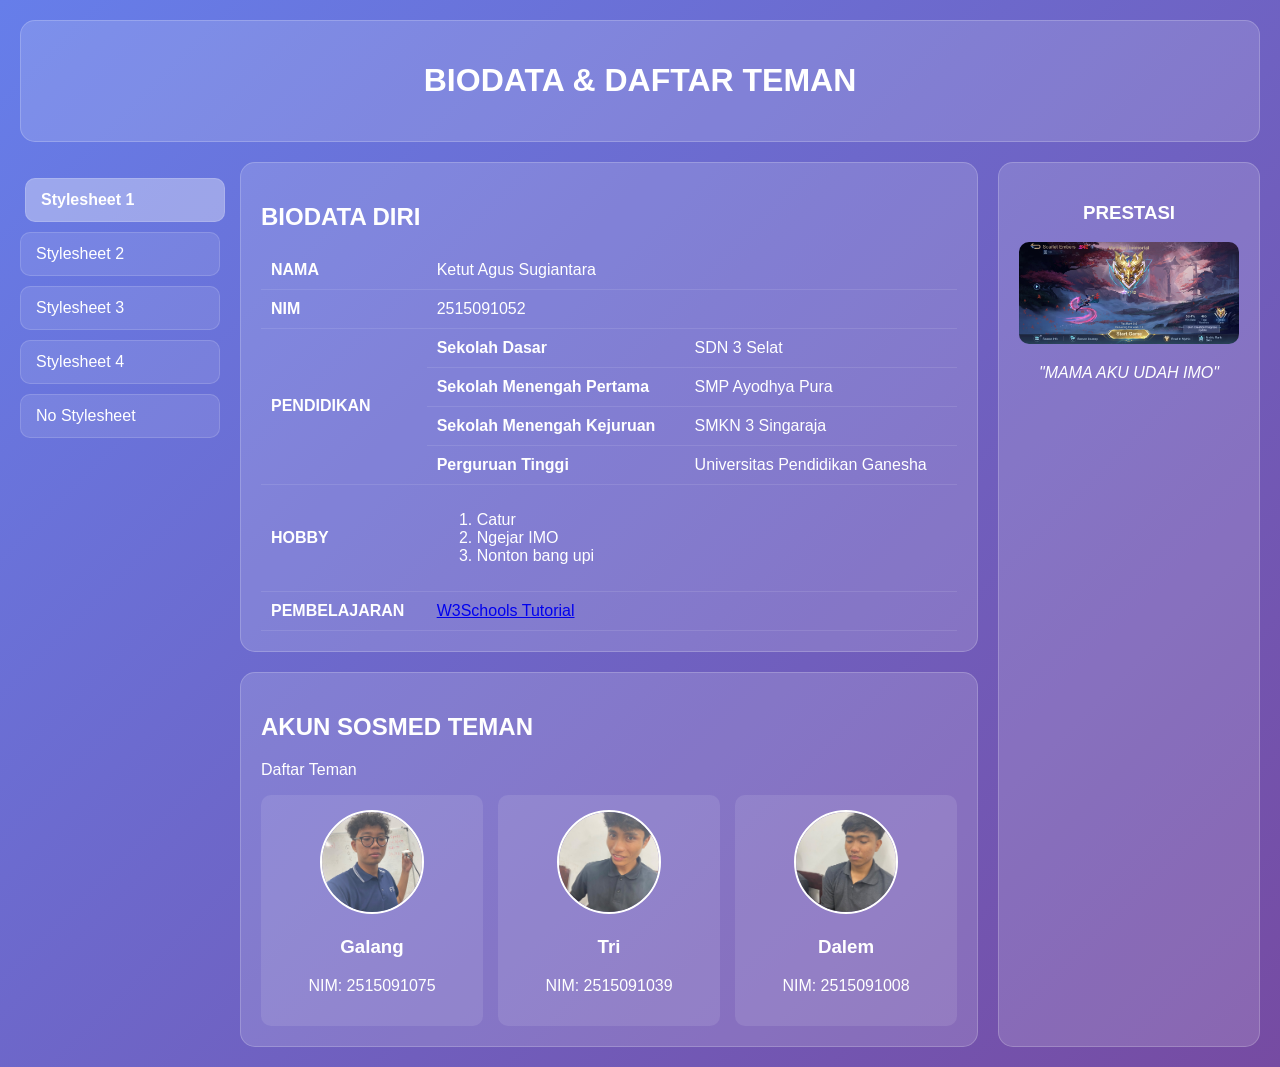
<file: index.html>
<!DOCTYPE html>
<head>
    <title>Website Biodata & Teman</title>
    <link rel="stylesheet" href="style1.css">
</head>
<body>
    <header id="header-utama">
        <h1>BIODATA & DAFTAR TEMAN</h1>
    </header>

    <div id="container-utama">
        <nav id="menu-navigasi">
            <ul>
                <li><a href="index.html" class="active">Stylesheet 1</a></li>
                <li><a href="style2.html">Stylesheet 2</a></li>
                <li><a href="style3.html">Stylesheet 3</a></li>
                <li><a href="style4.html">Stylesheet 4</a></li>
                <li><a href="nostyle.html">No Stylesheet</a></li>
            </ul>
        </nav>
        <main id="konten-utama">
            <section id="biodata" class="card-section">
                <h2>BIODATA DIRI</h2>
                <table class="tb-biodata">
                    <tr>
                        <th>NAMA</th>
                        <td colspan="2">Ketut Agus Sugiantara</td>
                    </tr>
                    <tr>
                        <th>NIM</th>
                        <td colspan="2">2515091052</td>
                    </tr>
                    <tr>
                        <th rowspan="4">PENDIDIKAN</th>
                        <td><b>Sekolah Dasar</b></td>
                        <td>SDN 3 Selat</td>
                    </tr>
                    <tr>
                        <td><b>Sekolah Menengah Pertama</b></td>
                        <td>SMP Ayodhya Pura</td>
                    </tr>
                    <tr>
                        <td><b>Sekolah Menengah Kejuruan</b></td>
                        <td>SMKN 3 Singaraja</td>
                    </tr>
                    <tr>
                        <td><b>Perguruan Tinggi</b></td>
                        <td>Universitas Pendidikan Ganesha</td>
                    </tr>
                    <tr>
                        <th>HOBBY</th>
                        <td colspan="2">
                            <ol class="list-hobby">
                                <li>Catur</li>
                                <li>Ngejar IMO</li>
                                <li>Nonton bang upi</li>
                            </ol>
                        </td>
                    </tr>
                    <tr>
                        <th>PEMBELAJARAN</th>
                        <td colspan="2">
                            <a href="https://www.w3schools.com" target="_blank" class="link-external">W3Schools Tutorial</a>
                        </td>
                    </tr>
                </table>
            </section>

            <section id="sosmed-teman" class="card-section">
                <h2>AKUN SOSMED TEMAN</h2>
                <p class="subtitle">Daftar Teman</p>

                <div class="grid-teman">
                    <div class="card-teman">
                        <a href="https://www.instagram.com/g.langgg__/" target="_blank">
                            <img src="galang.jpeg" alt="Galang" class="img-profile" title="Instagram Galang">
                        </a>
                        <div class="info-teman">
                            <h3>Galang</h3>
                            <p>NIM: 2515091075</p>
                        </div>
                    </div>

                    <div class="card-teman">
                        <a href="https://www.instagram.com/mnk_trii/" target="_blank">
                            <img src="tri.jpeg" alt="Tri" class="img-profile" title="Instagram Tri">
                        </a>
                        <div class="info-teman">
                            <h3>Tri</h3>
                            <p>NIM: 2515091039</p>
                        </div>
                    </div>

                    <div class="card-teman">
                        <a href="https://www.instagram.com/dedalomm/" target="_blank">
                            <img src="dalom.jpeg" alt="Dalem" class="img-profile" title="Instagram Dalem">
                        </a>
                        <div class="info-teman">
                            <h3>Dalem</h3>
                            <p>NIM: 2515091008</p>
                        </div>
                    </div>
                </div>
            </section>

        </main>

        <aside id="sidebar">
            <h3>PRESTASI</h3>
            <div class="prestasi-box">
                <img src="IMOO.jpeg" alt="Prestasi IMO" class="img-prestasi" title="MAMA AKU UDAH IMO">
                <p><i>"MAMA AKU UDAH IMO"</i></p>
            </div>
        </aside>
    </div>
</body>
</html>
</file>
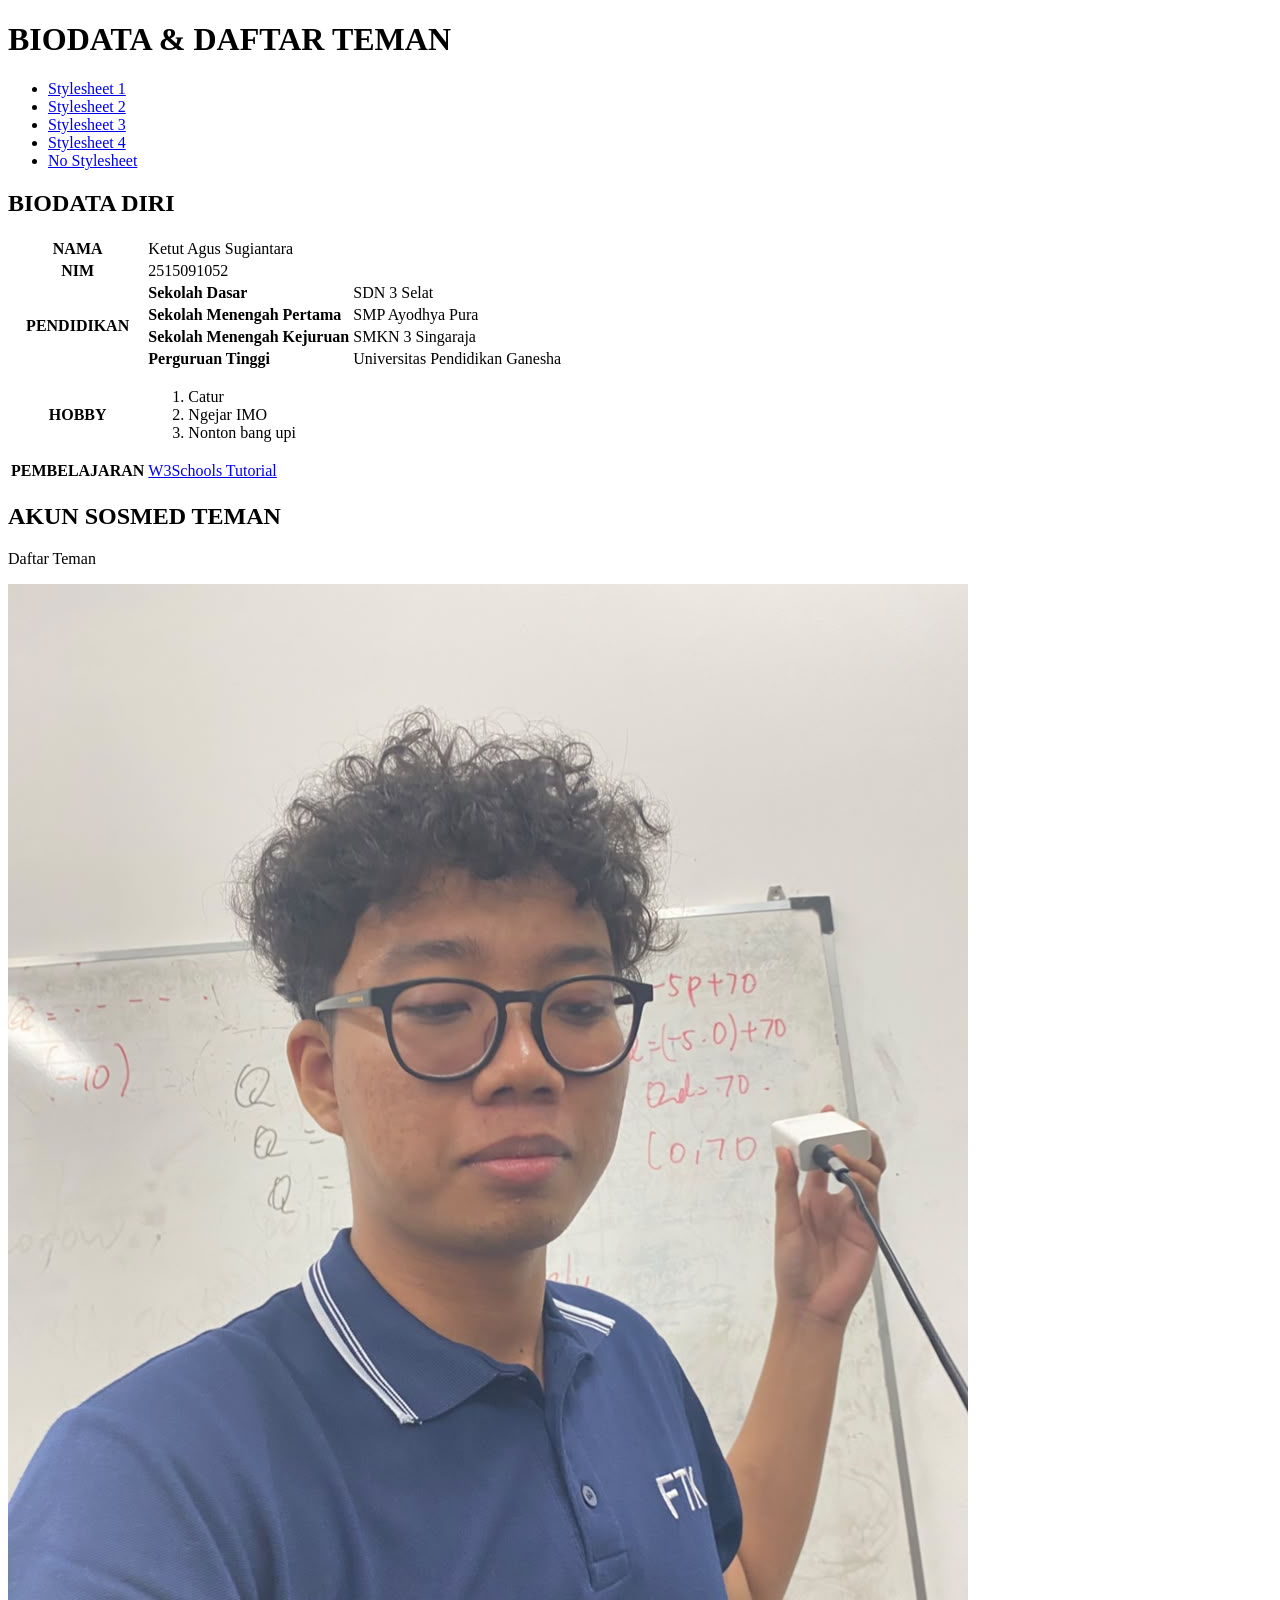
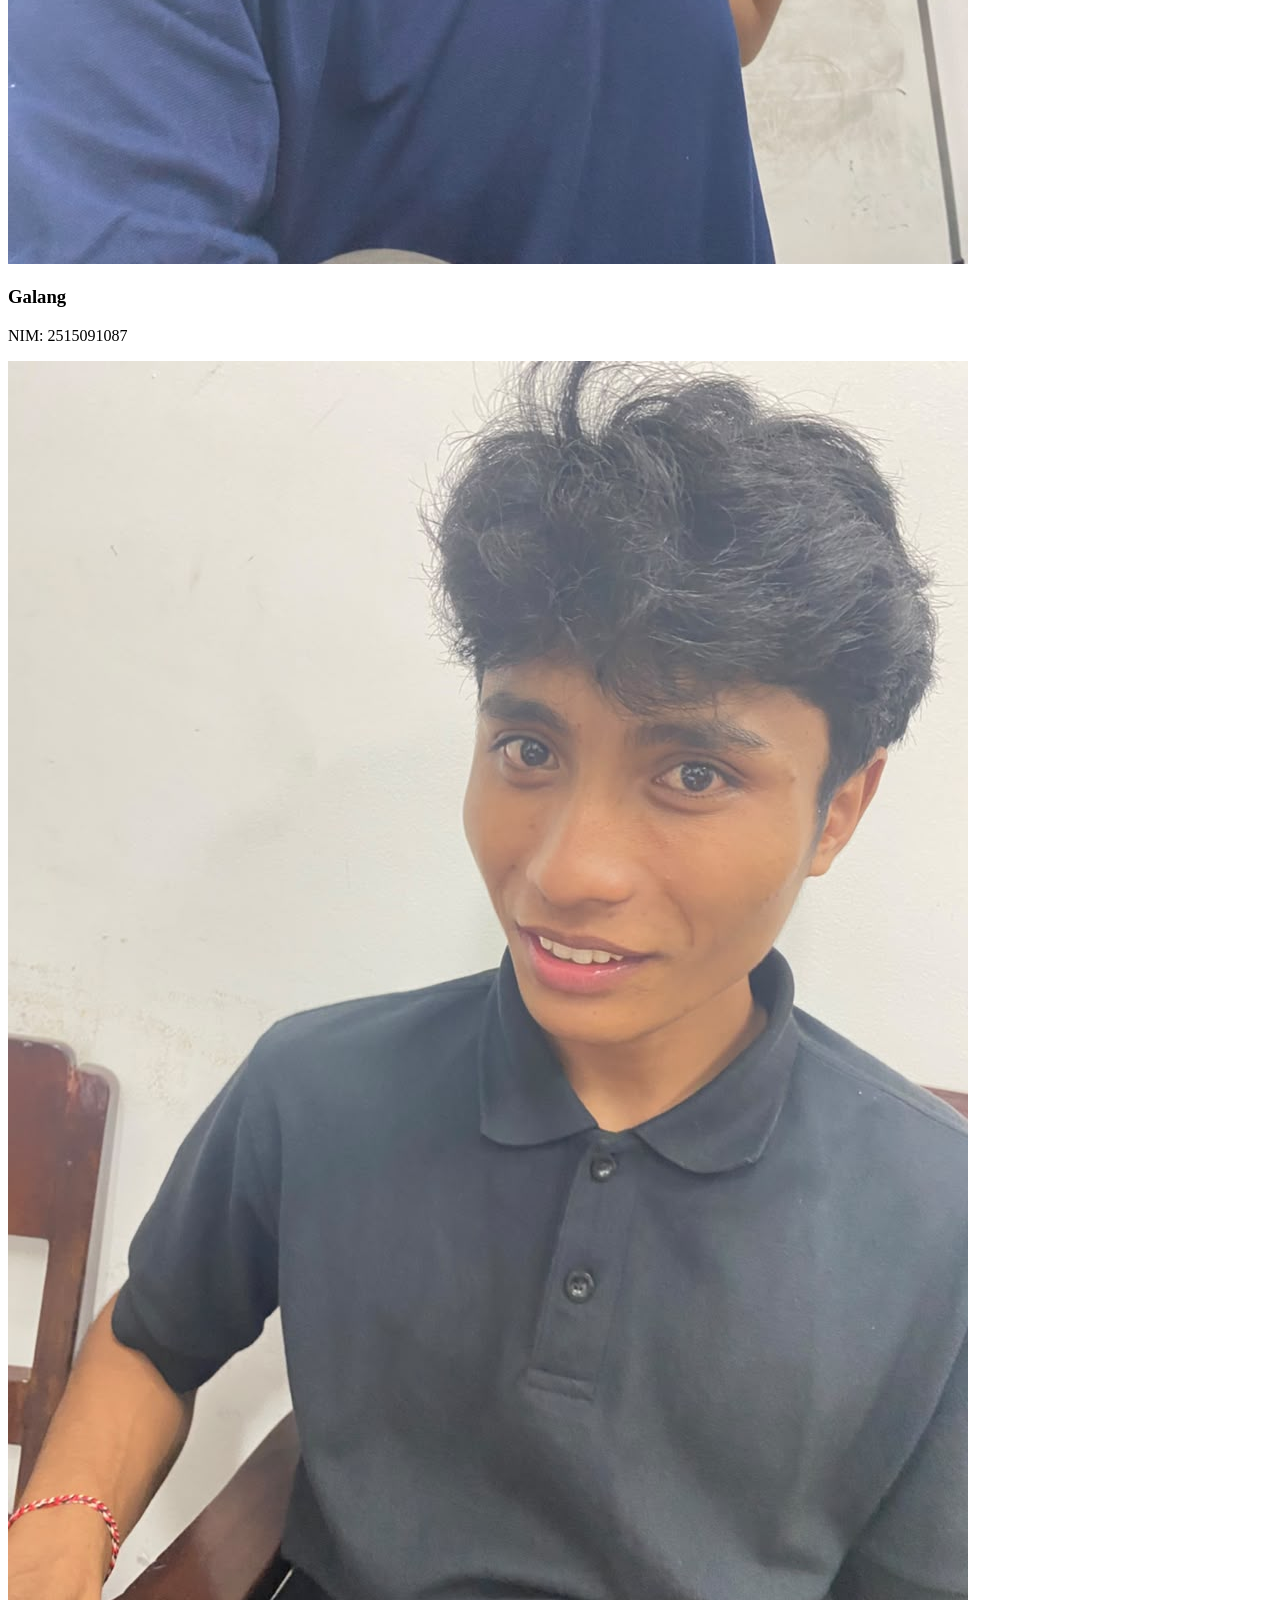
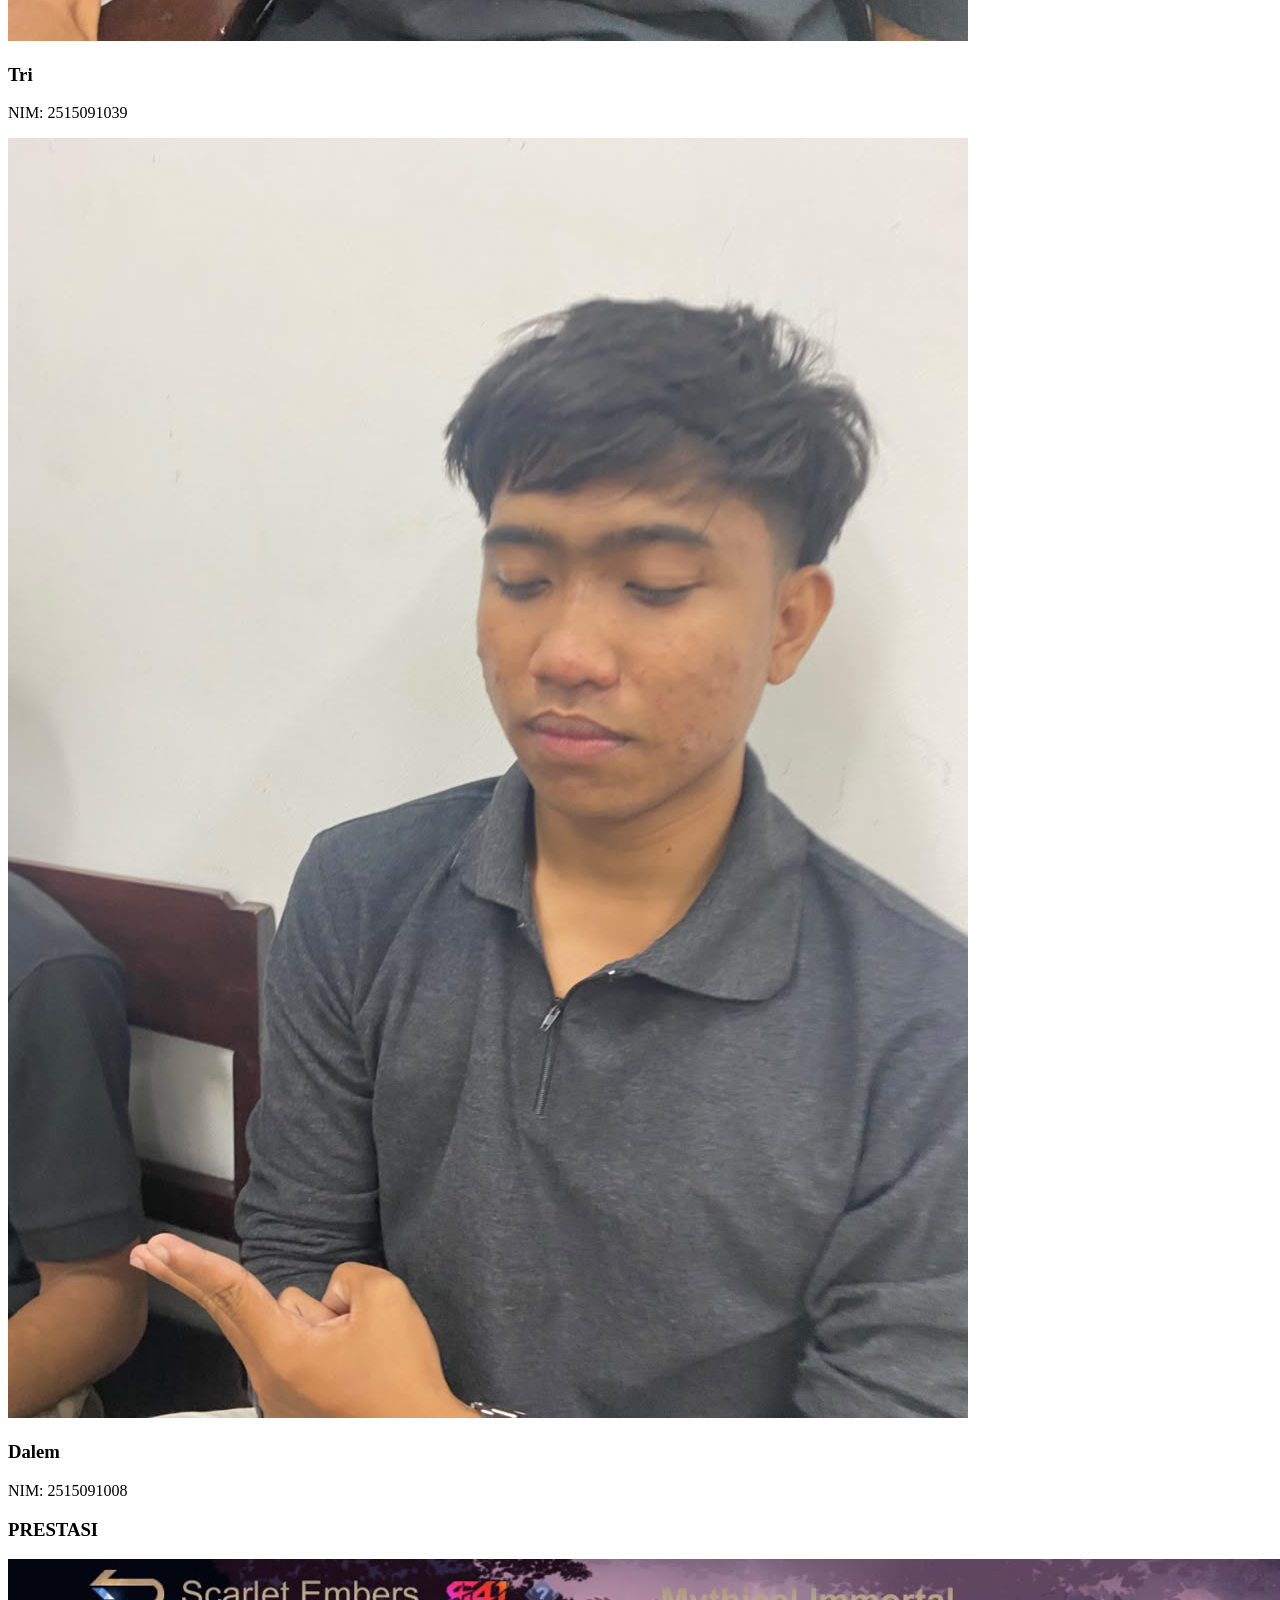
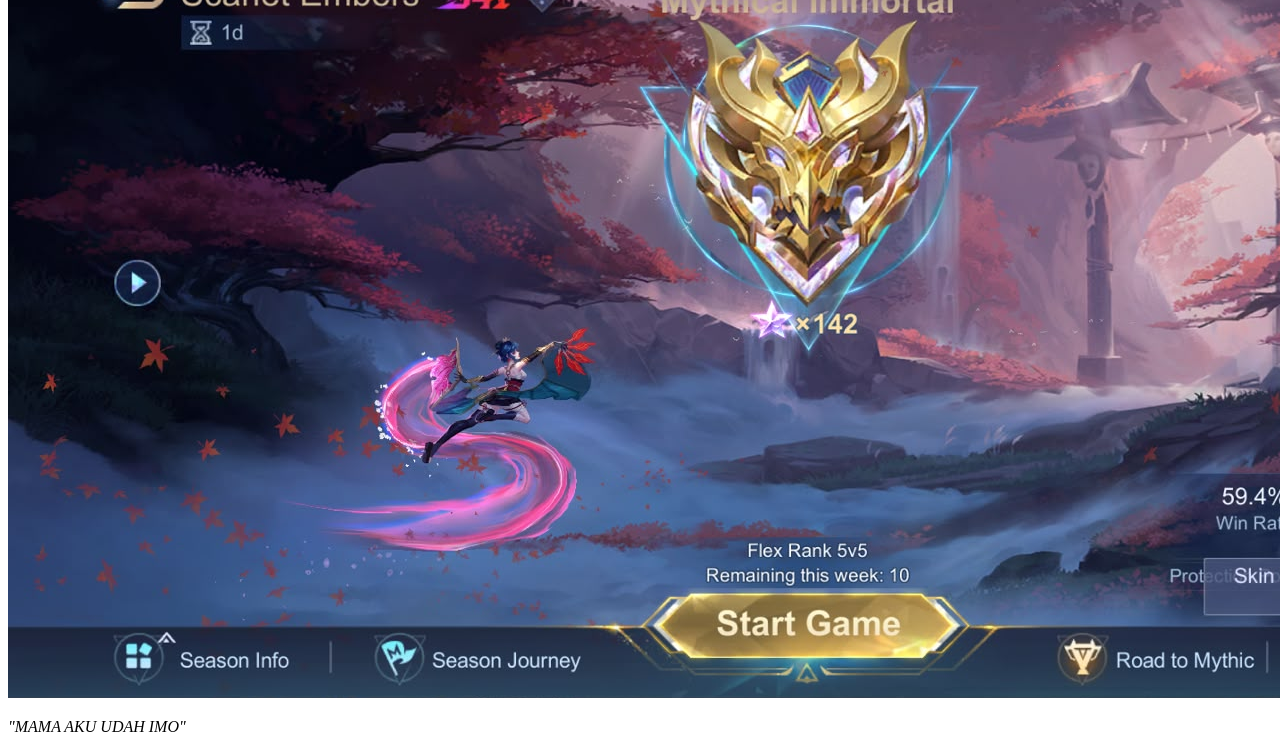
<file: nostyle.html>
<!DOCTYPE html>
<head>
    <title>Website Biodata & Teman</title>
</head>
<body>
    <header id="header-utama">
        <h1>BIODATA & DAFTAR TEMAN</h1>
    </header>

    <div id="container-utama">
        <nav id="menu-navigasi">
            <ul>
                <li><a href="index.html">Stylesheet 1</a></li>
                <li><a href="style2.html">Stylesheet 2</a></li>
                <li><a href="style3.html">Stylesheet 3</a></li>
                <li><a href="style4.html">Stylesheet 4</a></li>
                <li><a href="nostyle.html" class="active">No Stylesheet</a></li>
            </ul>
        </nav>
        <main id="konten-utama">
            <section id="biodata" class="card-section">
                <h2>BIODATA DIRI</h2>
                <table class="tb-biodata">
                    <tr>
                        <th>NAMA</th>
                        <td colspan="2">Ketut Agus Sugiantara</td>
                    </tr>
                    <tr>
                        <th>NIM</th>
                        <td colspan="2">2515091052</td>
                    </tr>
                    <tr>
                        <th rowspan="4">PENDIDIKAN</th>
                        <td><b>Sekolah Dasar</b></td>
                        <td>SDN 3 Selat</td>
                    </tr>
                    <tr>
                        <td><b>Sekolah Menengah Pertama</b></td>
                        <td>SMP Ayodhya Pura</td>
                    </tr>
                    <tr>
                        <td><b>Sekolah Menengah Kejuruan</b></td>
                        <td>SMKN 3 Singaraja</td>
                    </tr>
                    <tr>
                        <td><b>Perguruan Tinggi</b></td>
                        <td>Universitas Pendidikan Ganesha</td>
                    </tr>
                    <tr>
                        <th>HOBBY</th>
                        <td colspan="2">
                            <ol class="list-hobby">
                                <li>Catur</li>
                                <li>Ngejar IMO</li>
                                <li>Nonton bang upi</li>
                            </ol>
                        </td>
                    </tr>
                    <tr>
                        <th>PEMBELAJARAN</th>
                        <td colspan="2">
                            <a href="https://www.w3schools.com" target="_blank" class="link-external">W3Schools Tutorial</a>
                        </td>
                    </tr>
                </table>
            </section>

            <section id="sosmed-teman" class="card-section">
                <h2>AKUN SOSMED TEMAN</h2>
                <p class="subtitle">Daftar Teman</p>

                <div class="grid-teman">
                    <div class="card-teman">
                        <a href="https://www.instagram.com/g.langgg__/" target="_blank">
                            <img src="galang.jpeg" alt="Galang" class="img-profile" title="Instagram Galang">
                        </a>
                        <div class="info-teman">
                            <h3>Galang</h3>
                            <p>NIM: 2515091087</p>
                        </div>
                    </div>

                    <div class="card-teman">
                        <a href="https://www.instagram.com/mnk_trii/" target="_blank">
                            <img src="tri.jpeg" alt="Tri" class="img-profile" title="Instagram Tri">
                        </a>
                        <div class="info-teman">
                            <h3>Tri</h3>
                            <p>NIM: 2515091039</p>
                        </div>
                    </div>

                    <div class="card-teman">
                        <a href="https://www.instagram.com/dedalomm/" target="_blank">
                            <img src="dalom.jpeg" alt="Dalem" class="img-profile" title="Instagram Dalem">
                        </a>
                        <div class="info-teman">
                            <h3>Dalem</h3>
                            <p>NIM: 2515091008</p>
                        </div>
                    </div>
                </div>
            </section>
        </main>

        <aside id="sidebar">
            <h3>PRESTASI</h3>
            <div class="prestasi-box">
                <img src="IMOO.jpeg" alt="Prestasi IMO" class="img-prestasi" title="MAMA AKU UDAH IMO">
                <p><i>"MAMA AKU UDAH IMO"</i></p>
            </div>
        </aside>
    </div>
</body>
</html>
</file>
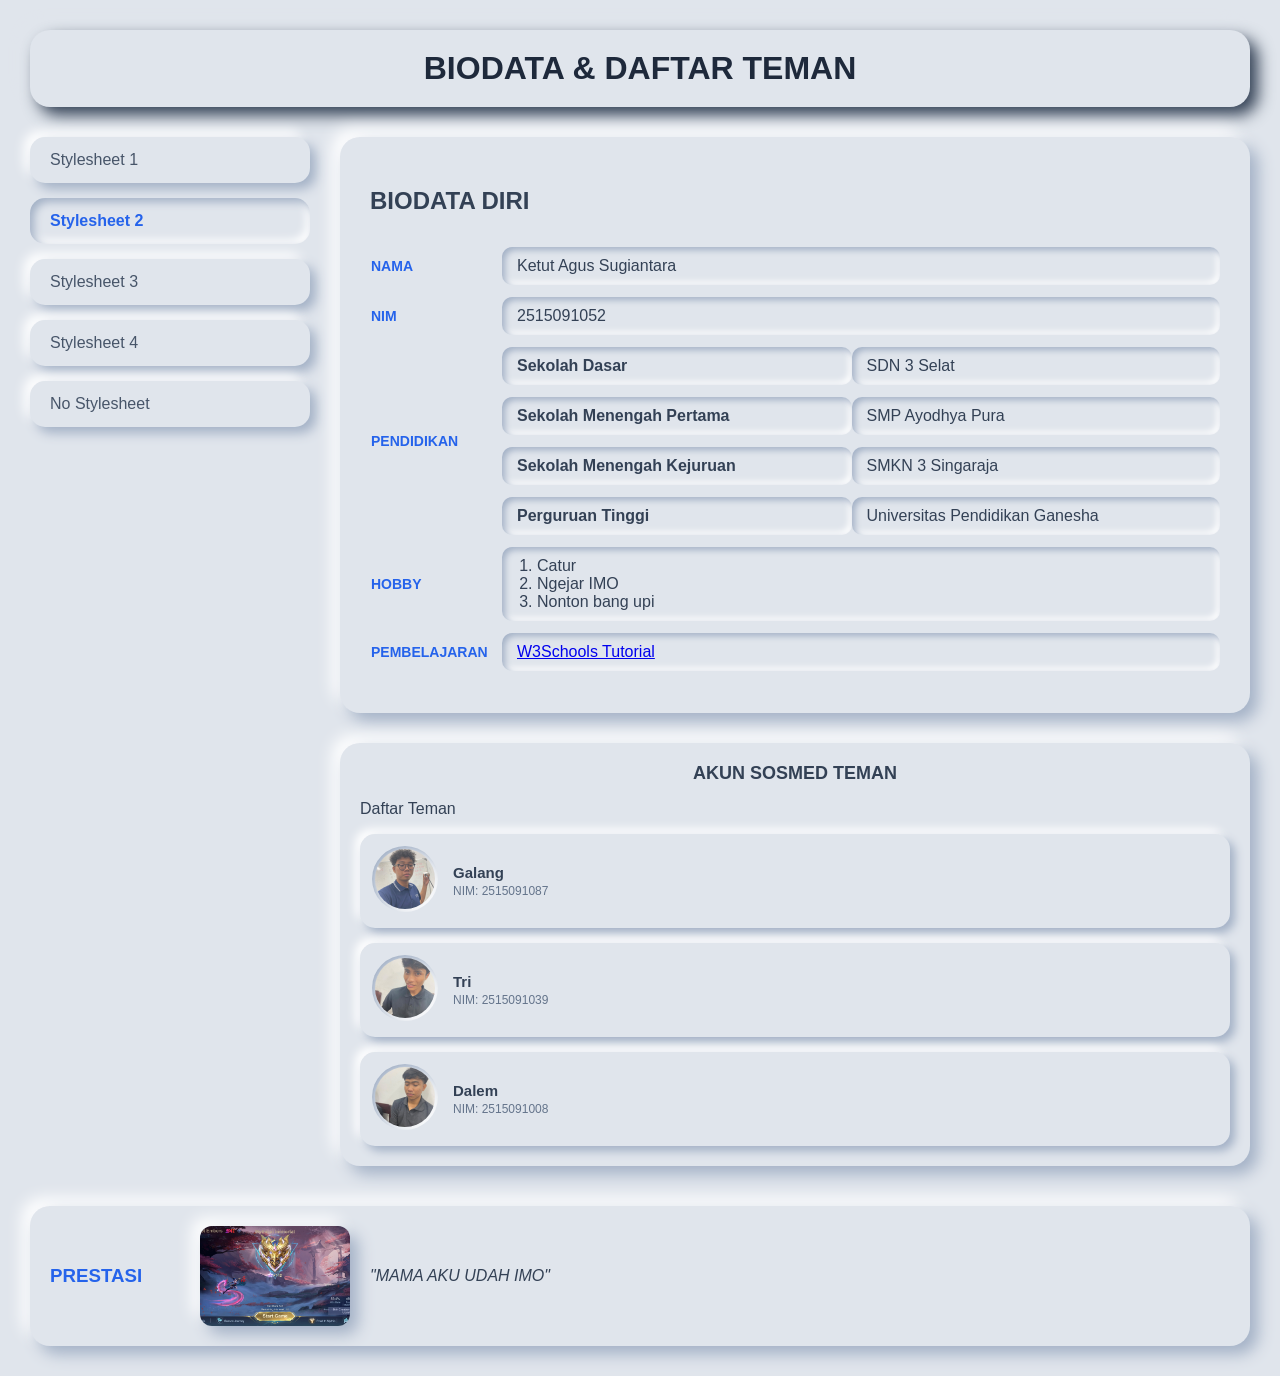
<file: style2.html>
<!DOCTYPE html>
<head>
    <title>Website Biodata & Teman</title>
    <link rel="stylesheet" href="style2.css">
</head>
<body>
    <header id="header-utama">
        <h1>BIODATA & DAFTAR TEMAN</h1>
    </header>

    <div id="container-utama">
        <nav id="menu-navigasi">
            <ul>
                <li><a href="index.html">Stylesheet 1</a></li>
                <li><a href="style2.html" class="active">Stylesheet 2</a></li>
                <li><a href="style3.html">Stylesheet 3</a></li>
                <li><a href="style4.html">Stylesheet 4</a></li>
                <li><a href="nostyle.html">No Stylesheet</a></li>
            </ul>
        </nav>
        <main id="konten-utama">
            <section id="biodata" class="card-section">
                <h2>BIODATA DIRI</h2>
                <table class="tb-biodata">
                    <tr>
                        <th>NAMA</th>
                        <td colspan="2">Ketut Agus Sugiantara</td>
                    </tr>
                    <tr>
                        <th>NIM</th>
                        <td colspan="2">2515091052</td>
                    </tr>
                    <tr>
                        <th rowspan="4">PENDIDIKAN</th>
                        <td><b>Sekolah Dasar</b></td>
                        <td>SDN 3 Selat</td>
                    </tr>
                    <tr>
                        <td><b>Sekolah Menengah Pertama</b></td>
                        <td>SMP Ayodhya Pura</td>
                    </tr>
                    <tr>
                        <td><b>Sekolah Menengah Kejuruan</b></td>
                        <td>SMKN 3 Singaraja</td>
                    </tr>
                    <tr>
                        <td><b>Perguruan Tinggi</b></td>
                        <td>Universitas Pendidikan Ganesha</td>
                    </tr>
                    <tr>
                        <th>HOBBY</th>
                        <td colspan="2">
                            <ol class="list-hobby">
                                <li>Catur</li>
                                <li>Ngejar IMO</li>
                                <li>Nonton bang upi</li>
                            </ol>
                        </td>
                    </tr>
                    <tr>
                        <th>PEMBELAJARAN</th>
                        <td colspan="2">
                            <a href="https://www.w3schools.com" target="_blank" class="link-external">W3Schools Tutorial</a>
                        </td>
                    </tr>
                </table>
            </section>

            <section id="sosmed-teman" class="card-section">
                <h2>AKUN SOSMED TEMAN</h2>
                <p class="subtitle">Daftar Teman</p>

                <div class="grid-teman">
                    <div class="card-teman">
                        <a href="https://www.instagram.com/g.langgg__/" target="_blank">
                            <img src="galang.jpeg" alt="Galang" class="img-profile" title="Instagram Galang">
                        </a>
                        <div class="info-teman">
                            <h3>Galang</h3>
                            <p>NIM: 2515091087</p>
                        </div>
                    </div>

                    <div class="card-teman">
                        <a href="https://www.instagram.com/mnk_trii/" target="_blank">
                            <img src="tri.jpeg" alt="Tri" class="img-profile" title="Instagram Tri">
                        </a>
                        <div class="info-teman">
                            <h3>Tri</h3>
                            <p>NIM: 2515091039</p>
                        </div>
                    </div>

                    <div class="card-teman">
                        <a href="https://www.instagram.com/dedalomm/" target="_blank">
                            <img src="dalom.jpeg" alt="Dalem" class="img-profile" title="Instagram Dalem">
                        </a>
                        <div class="info-teman">
                            <h3>Dalem</h3>
                            <p>NIM: 2515091008</p>
                        </div>
                    </div>
                </div>
            </section>

        </main>

        <aside id="sidebar">
            <h3>PRESTASI</h3>
            <div class="prestasi-box">
                <img src="IMOO.jpeg" alt="Prestasi IMO" class="img-prestasi" title="MAMA AKU UDAH IMO">
                <p><i>"MAMA AKU UDAH IMO"</i></p>
            </div>
        </aside>

    </div>
</body>
</html>
</file>
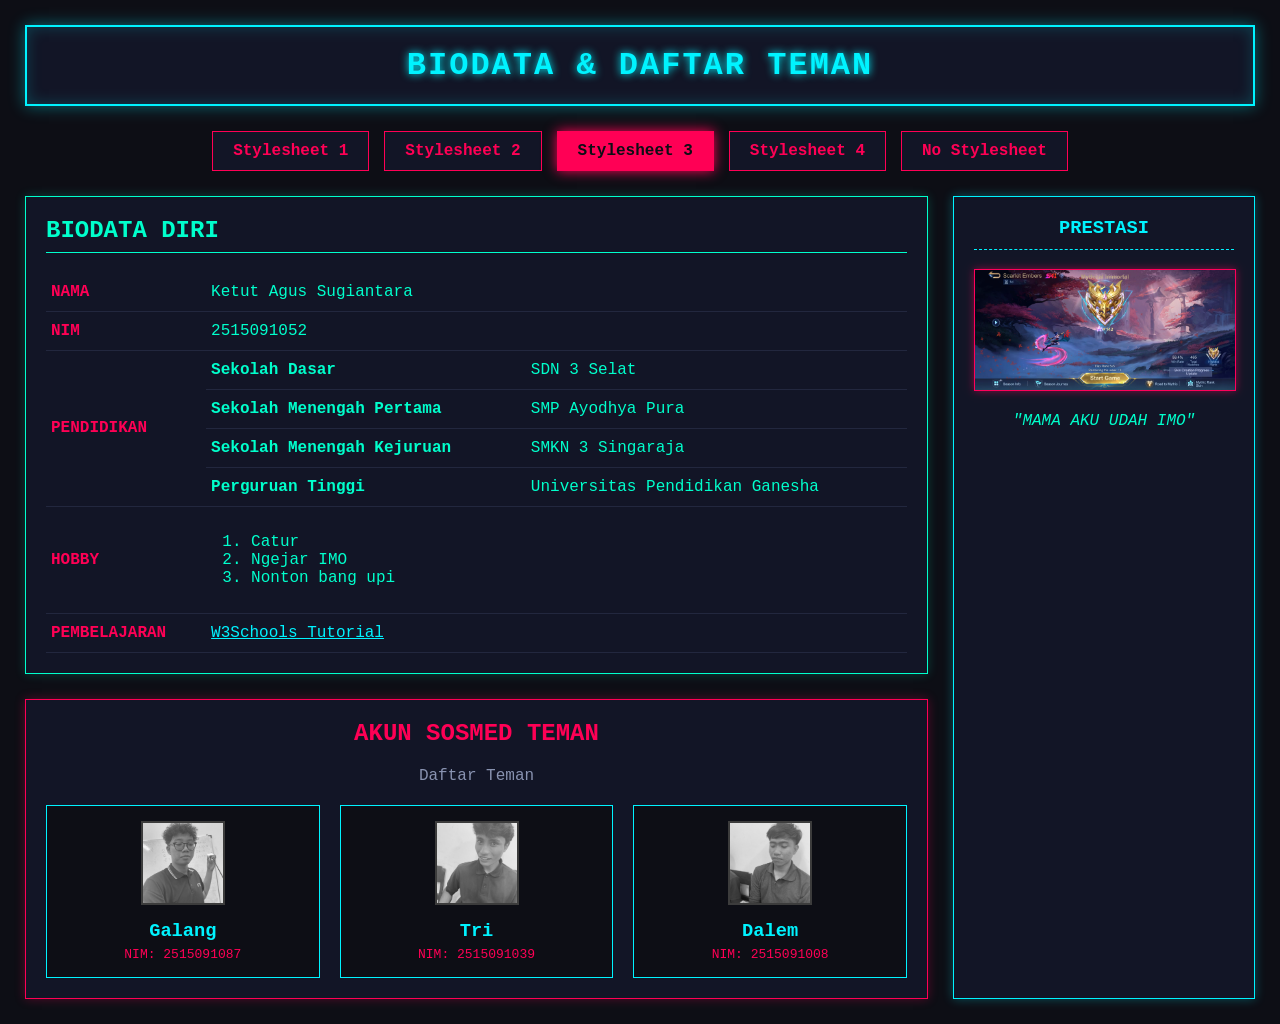
<file: style3.html>
<!DOCTYPE html>
<head>
    <title>Website Biodata & Teman</title>
    <link rel="stylesheet" href="style3.css">
</head>
<body>
    <header id="header-utama">
        <h1>BIODATA & DAFTAR TEMAN</h1>
    </header>

    <div id="container-utama">
        <nav id="menu-navigasi">
            <ul>
                <li><a href="index.html">Stylesheet 1</a></li>
                <li><a href="style2.html">Stylesheet 2</a></li>
                <li><a href="style3.html" class="active">Stylesheet 3</a></li>
                <li><a href="style4.html">Stylesheet 4</a></li>
                <li><a href="nostyle.html">No Stylesheet</a></li>
            </ul>
        </nav>
        <main id="konten-utama">
            <section id="biodata" class="card-section">
                <h2>BIODATA DIRI</h2>
                <table class="tb-biodata">
                    <tr>
                        <th>NAMA</th>
                        <td colspan="2">Ketut Agus Sugiantara</td>
                    </tr>
                    <tr>
                        <th>NIM</th>
                        <td colspan="2">2515091052</td>
                    </tr>
                    <tr>
                        <th rowspan="4">PENDIDIKAN</th>
                        <td><b>Sekolah Dasar</b></td>
                        <td>SDN 3 Selat</td>
                    </tr>
                    <tr>
                        <td><b>Sekolah Menengah Pertama</b></td>
                        <td>SMP Ayodhya Pura</td>
                    </tr>
                    <tr>
                        <td><b>Sekolah Menengah Kejuruan</b></td>
                        <td>SMKN 3 Singaraja</td>
                    </tr>
                    <tr>
                        <td><b>Perguruan Tinggi</b></td>
                        <td>Universitas Pendidikan Ganesha</td>
                    </tr>
                    <tr>
                        <th>HOBBY</th>
                        <td colspan="2">
                            <ol class="list-hobby">
                                <li>Catur</li>
                                <li>Ngejar IMO</li>
                                <li>Nonton bang upi</li>
                            </ol>
                        </td>
                    </tr>
                    <tr>
                        <th>PEMBELAJARAN</th>
                        <td colspan="2">
                            <a href="https://www.w3schools.com" target="_blank" class="link-external">W3Schools Tutorial</a>
                        </td>
                    </tr>
                </table>
            </section>

            <section id="sosmed-teman" class="card-section">
                <h2>AKUN SOSMED TEMAN</h2>
                <p class="subtitle">Daftar Teman</p>

                <div class="grid-teman">
                    <div class="card-teman">
                        <a href="https://www.instagram.com/g.langgg__/" target="_blank">
                            <img src="galang.jpeg" alt="Galang" class="img-profile" title="Instagram Galang">
                        </a>
                        <div class="info-teman">
                            <h3>Galang</h3>
                            <p>NIM: 2515091087</p>
                        </div>
                    </div>

                    <div class="card-teman">
                        <a href="https://www.instagram.com/mnk_trii/" target="_blank">
                            <img src="tri.jpeg" alt="Tri" class="img-profile" title="Instagram Tri">
                        </a>
                        <div class="info-teman">
                            <h3>Tri</h3>
                            <p>NIM: 2515091039</p>
                        </div>
                    </div>

                    <div class="card-teman">
                        <a href="https://www.instagram.com/dedalomm/" target="_blank">
                            <img src="dalom.jpeg" alt="Dalem" class="img-profile" title="Instagram Dalem">
                        </a>
                        <div class="info-teman">
                            <h3>Dalem</h3>
                            <p>NIM: 2515091008</p>
                        </div>
                    </div>
                </div>
            </section>

        </main>

        <aside id="sidebar">
            <h3>PRESTASI</h3>
            <div class="prestasi-box">
                <img src="IMOO.jpeg" alt="Prestasi IMO" class="img-prestasi" title="MAMA AKU UDAH IMO">
                <p><i>"MAMA AKU UDAH IMO"</i></p>
            </div>
        </aside>

    </div>
</body>
</html>
</file>
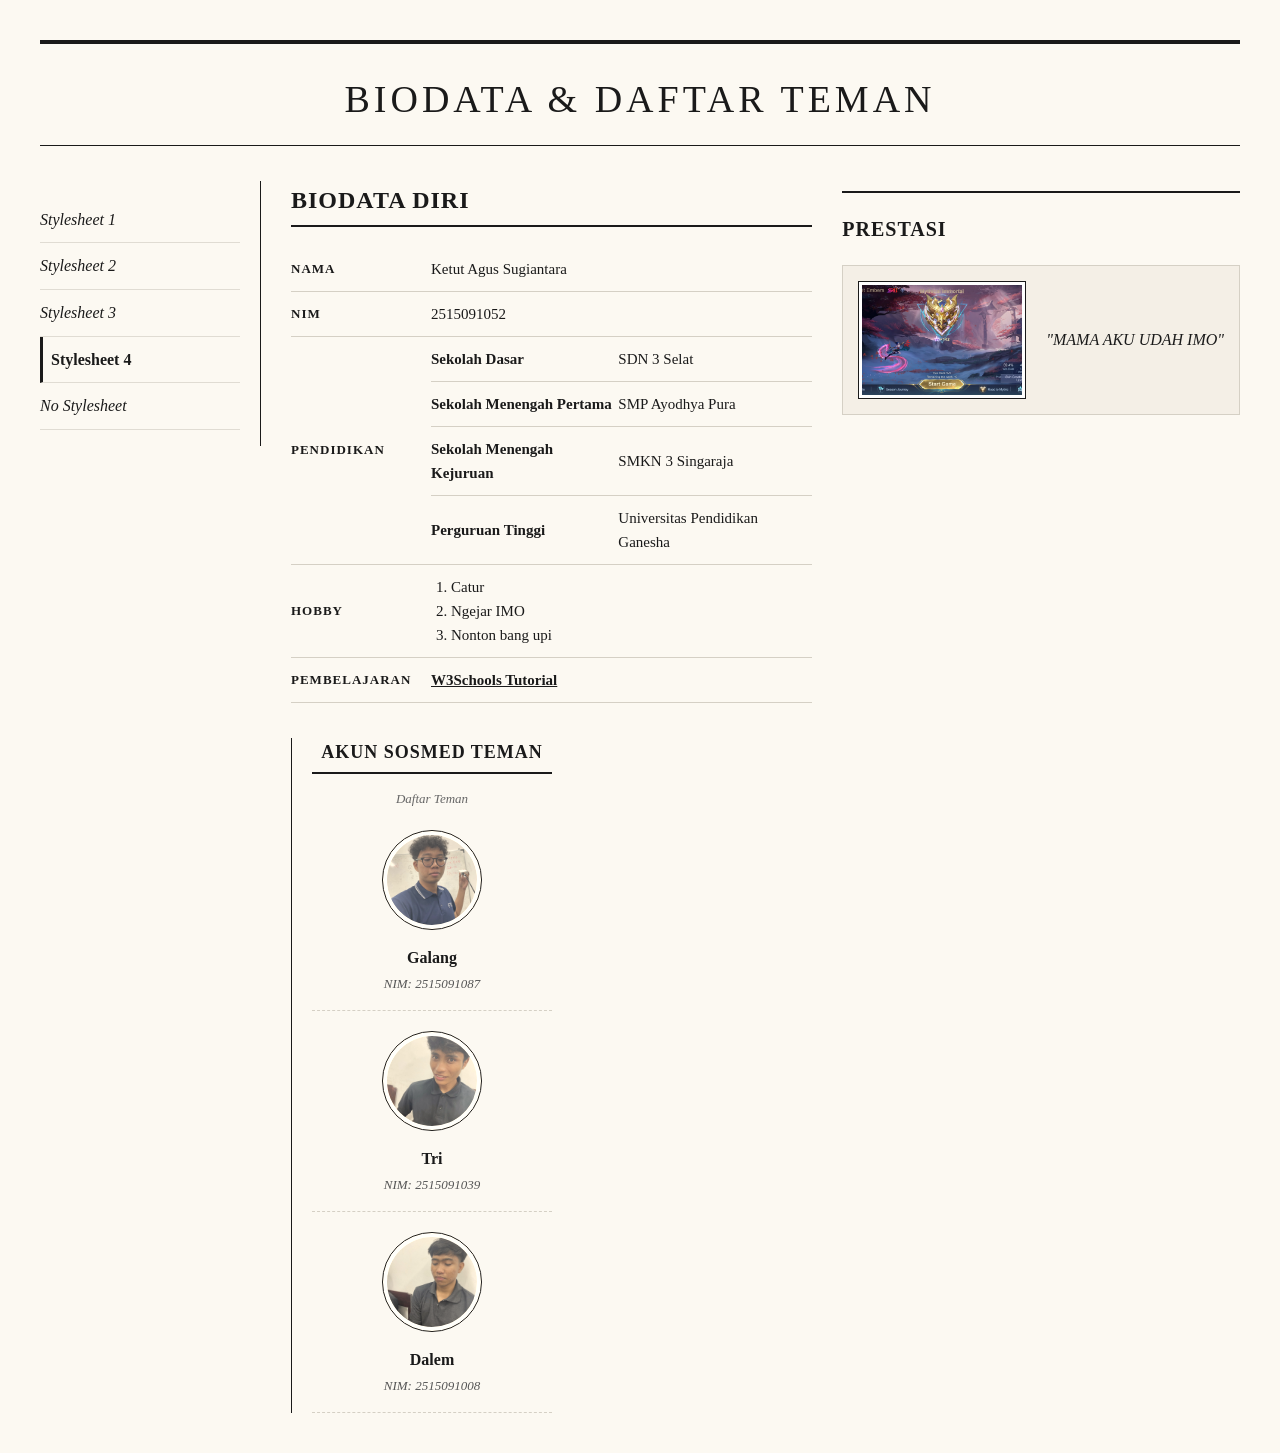
<file: style4.html>
<!DOCTYPE html>
<head>
    <title>Website Biodata & Teman</title>
    <link rel="stylesheet" href="style4.css">
</head>
<body>
    <header id="header-utama">
        <h1>BIODATA & DAFTAR TEMAN</h1>
    </header>

    <div id="container-utama">
        <nav id="menu-navigasi">
            <ul>
                <li><a href="index.html">Stylesheet 1</a></li>
                <li><a href="style2.html">Stylesheet 2</a></li>
                <li><a href="style3.html">Stylesheet 3</a></li>
                <li><a href="style4.html" class="active">Stylesheet 4</a></li>
                <li><a href="nostyle.html">No Stylesheet</a></li>
            </ul>
        </nav>
        <main id="konten-utama">
            <section id="biodata" class="card-section">
                <h2>BIODATA DIRI</h2>
                <table class="tb-biodata">
                    <tr>
                        <th>NAMA</th>
                        <td colspan="2">Ketut Agus Sugiantara</td>
                    </tr>
                    <tr>
                        <th>NIM</th>
                        <td colspan="2">2515091052</td>
                    </tr>
                    <tr>
                        <th rowspan="4">PENDIDIKAN</th>
                        <td><b>Sekolah Dasar</b></td>
                        <td>SDN 3 Selat</td>
                    </tr>
                    <tr>
                        <td><b>Sekolah Menengah Pertama</b></td>
                        <td>SMP Ayodhya Pura</td>
                    </tr>
                    <tr>
                        <td><b>Sekolah Menengah Kejuruan</b></td>
                        <td>SMKN 3 Singaraja</td>
                    </tr>
                    <tr>
                        <td><b>Perguruan Tinggi</b></td>
                        <td>Universitas Pendidikan Ganesha</td>
                    </tr>
                    <tr>
                        <th>HOBBY</th>
                        <td colspan="2">
                            <ol class="list-hobby">
                                <li>Catur</li>
                                <li>Ngejar IMO</li>
                                <li>Nonton bang upi</li>
                            </ol>
                        </td>
                    </tr>
                    <tr>
                        <th>PEMBELAJARAN</th>
                        <td colspan="2">
                            <a href="https://www.w3schools.com" target="_blank" class="link-external">W3Schools Tutorial</a>
                        </td>
                    </tr>
                </table>
            </section>

            <section id="sosmed-teman" class="card-section">
                <h2>AKUN SOSMED TEMAN</h2>
                <p class="subtitle">Daftar Teman</p>

                <div class="grid-teman">
                    <div class="card-teman">
                        <a href="https://www.instagram.com/g.langgg__/" target="_blank">
                            <img src="galang.jpeg" alt="Galang" class="img-profile" title="Instagram Galang">
                        </a>
                        <div class="info-teman">
                            <h3>Galang</h3>
                            <p>NIM: 2515091087</p>
                        </div>
                    </div>

                    <div class="card-teman">
                        <a href="https://www.instagram.com/mnk_trii/" target="_blank">
                            <img src="tri.jpeg" alt="Tri" class="img-profile" title="Instagram Tri">
                        </a>
                        <div class="info-teman">
                            <h3>Tri</h3>
                            <p>NIM: 2515091039</p>
                        </div>
                    </div>

                    <div class="card-teman">
                        <a href="https://www.instagram.com/dedalomm/" target="_blank">
                            <img src="dalom.jpeg" alt="Dalem" class="img-profile" title="Instagram Dalem">
                        </a>
                        <div class="info-teman">
                            <h3>Dalem</h3>
                            <p>NIM: 2515091008</p>
                        </div>
                    </div>
                </div>
            </section>

        </main>

        <aside id="sidebar">
            <h3>PRESTASI</h3>
            <div class="prestasi-box">
                <img src="IMOO.jpeg" alt="Prestasi IMO" class="img-prestasi" title="MAMA AKU UDAH IMO">
                <p><i>"MAMA AKU UDAH IMO"</i></p>
            </div>
        </aside>

    </div>
</body>
</html>
</file>
<file: style1.css>
body {
    font-family: 'Segoe UI', Tahoma, Geneva, Verdana, sans-serif;
    margin: 0;
    padding: 20px;
    background: linear-gradient(135deg, #667eea 0%, #764ba2 100%);
    color: #ffffff;
}

#header-utama {
    text-align: center;
    padding: 20px;
    background:rgba(255, 255, 255, 0.15);
    border-radius: 15px;
    border: 1px solid rgba(255, 255, 255, 0.2);
    margin-bottom: 20px;
}

#container-utama {
    display: flex;
    gap: 20px;
}

#menu-navigasi {
    width: 200px;
}

#menu-navigasi ul {
    list-style: none;
    padding: 0;
}

#menu-navigasi a {
    display: block;
    padding: 12px 15px;
    margin-bottom: 10px;
    color: white;
    text-decoration: none;
    background: rgba(255, 255, 255, 0.1);
    border-radius: 10px;
    border: 1px solid rgba(255, 255, 255, 0.15);
    transition: all 0.3s ease;
}

#menu-navigasi a:hover, #menu-navigasi a.active {
    background: rgba(255, 255, 255, 0.35);
    font-weight: bold;
    transform: translateX(5px);
}

#konten-utama {
    flex: 1;
    display: flex;
    flex-direction: column;
    gap: 20px;
}

.card-section {
    background: rgba(255, 255, 255, 0.15);
    padding: 20px;
    border-radius: 15px;
    border: 1px solid rgba(255, 255, 255, 0.2);
}

.tb-biodata {
    width: 100%;
    border-collapse: collapse;
    color: white;
}

.tb-biodata th, .tb-biodata td {
    padding: 10px;
    border-bottom: 1px solid rgba(255, 255, 255, 0.1);
    text-align: left;
}

.grid-teman {
    display: flex;
    gap: 15px;
}

.card-teman {
    background: rgba(255, 255, 255, 0.1);
    padding: 15px;
    border-radius: 10px;
    text-align: center;
    flex: 1;
}

.img-profile {
    width: 100px;
    height: 100px;
    border-radius: 50%;
    object-fit: cover;
    border: 2px solid white;
}

#sidebar {
    width: 220px;
    background: rgba(255, 255, 255, 0.15);
    padding: 20px;
    border-radius: 15px;
    border: 1px solid rgba(255, 255, 255, 0.2);
    text-align: center;
}

.img-prestasi {
    width: 100%;
    border-radius: 10px;
}
</file>
<file: style2.css>
body {
    font-family: 'Poppins', 'Segoe UI', sans-serif;
    margin: 0;
    padding: 30px;
    background-color: #e0e5ec;
    color: #334155;
}

#header-utama {
    text-align: center;
    padding: 20px;
    background: #e0e5ec;
    border-radius: 20px;
    box-shadow:8px 8px 16px #334155, -8px -8px 16px #e0e5ec ;
    margin-bottom: 30px;
}

#header-utama h1 {
    margin: 0;
    color: #1e293b;
}

#container-utama {
    display: flex;
    flex-wrap: wrap;
    gap: 30px;
}

#menu-navigasi {
    width: 280px;
}

#menu-navigasi ul {
    list-style: none;
    padding: 0;
    margin: 0;
}

#menu-navigasi a {
    display: block;
    padding: 14px 20px;
    margin-bottom: 15px;
    color: #475569;
    text-decoration: none;
    background: #e0e5ec;
    border-radius: 15px;
    box-shadow: 6px 6px 12px #a3b1c6, -6px -6px 12px #ffffff;
    transition: all 0.2s ease;
}

#menu-navigasi a:hover, #menu-navigasi a.active {
    box-shadow: inset 4px 4px 8px #a3b1c6, inset -4px -4px 8px #ffffff;
    font-weight: bold;
    color: #2563eb;
}

#konten-utama {
    flex: 1;
    min-width: 300px;
    display: flex;
    flex-direction: column;
    gap: 30px;
}

#biodata {
    background: #e0e5ec;
    padding: 30px;
    border-radius: 20px;
    box-shadow: 8px 8px 16px #a3b1c6, -8px -8px 16px #ffffff;
}

.tb-biodata {
    width: 100%;
    border-collapse: separate;
    border-spacing: 0 12px;
}

.tb-biodata th {
    text-align: left;
    width: 130px;
    color: #2563eb;
    font-size: 14px;
}

.tb-biodata td {
    padding: 10px 15px;
    border-radius: 10px;
    box-shadow: inset 3px 3px 6px #a3b1c6, inset -3px -3px 6px #ffffff;
}

.list-hobby {
    margin: 0;
    padding-left: 20px;
}

#sosmed-teman {
    background: #e0e5ec;
    padding: 20px;
    border-radius: 20px;
    box-shadow: 8px 8px 16px #a3b1c6, -8px -8px 16px #ffffff;
}

#sosmed-teman h2 {
    font-size: 18px;
    margin-top: 0;
    text-align: center;
}

.grid-teman {
    display: flex;
    flex-direction: column;
    gap: 15px;
}

.card-teman {
    display: flex;
    align-items: center;
    gap: 15px;
    background: #e0e5ec;
    padding: 12px;
    border-radius: 15px;
    box-shadow: 5px 5px 10px #a3b1c6, -5px -5px 10px #ffffff;
}

.img-profile {
    width: 60px;
    height: 60px;
    border-radius: 50%;
    object-fit: cover;
    box-shadow: inset 3px 3px 6px #a3b1c6, inset -3px -3px 6px #ffffff;
    padding: 3px;
}

.info-teman h3 {
    margin: 0;
    font-size: 15px;
}

.info-teman p {
    margin: 3px 0 0 0;
    font-size: 12px;
    color: #64748b;
}

#sidebar {
    width: 100%;
    background: #e0e5ec;
    padding: 20px;
    border-radius: 20px;
    box-shadow: 8px 8px 16px #a3b1c6, -8px -8px 16px #ffffff;
    margin-top: 10px;
    display: flex;
    align-items: center;
    gap: 30px;
}

#sidebar h3 {
    margin: 0;
    color: #2563eb;
    min-width: 120px;
}

.prestasi-box {
    display: flex;
    align-items: center;
    gap: 20px;
}

.img-prestasi {
    width: 150px;
    height: 100px;
    object-fit: cover;
    border-radius: 12px;
    box-shadow: 8px 8px 16px #a3b1c6, -8px -8px 16px #ffffff;
}
</file>
<file: style3.css>
body {
    font-family: 'Consolas', 'Fira Code', 'Courier New', monospace;
    margin: 0;
    padding: 25px;
    background-color: #0d0e15;
    color: #00ffcc;
}

#header-utama {
    text-align: center;
    padding: 20px;
    border: 2px solid #00f3ff;
    box-shadow: 0 0 15px rgba(0, 243, 255, 0.4), inset 0 0 15px rgba(0, 243, 255, 0.2);
    margin-bottom: 25px;
    background-color: #121526;
}

#header-utama h1 {
    margin: 0;
    color: #00f3ff;
    text-shadow: 0 0 8px #00f3ff;
    letter-spacing: 2px;
}

#container-utama {
    display: flex;
    flex-wrap: wrap;
    gap: 25px;
}

#menu-navigasi {
    width: 100%;
}

#menu-navigasi ul {
    list-style: none;
    padding: 0;
    margin: 0;
    display: flex;
    gap: 15px;
    justify-content: center;
}

#menu-navigasi a {
    display: block;
    padding: 10px 20px;
    color: #ff0055;
    text-decoration: none;
    border: 1px solid #ff0055;
    background: #121526;
    transition: all 0.3s ease;
    font-weight: bold;
}

#menu-navigasi a:hover, #menu-navigasi a.active {
    background: #ff0055;
    color: #0d0e15;
    box-shadow: 0 0 12px #ff0055;
}

#sidebar {
    width: 260px;
    border: 1px solid #00f3ff;
    background: #121526;
    padding: 20px;
    box-shadow: 0 0 10px rgba(0, 243, 255, 0.3);
    text-align: center;
}

#sidebar h3 {
    color: #00f3ff;
    border-bottom: 1px dashed #00f3ff;
    padding-bottom: 10px;
    margin-top: 0;
}

.img-prestasi {
    width: 100%;
    border: 1px solid #ff0055;
    filter: saturate(120%);
    box-shadow: 0 0 8px rgba(255, 0, 85, 0.5);
}

#konten-utama {
    flex: 1;
    min-width: 320px;
    display: flex;
    flex-direction: column;
    gap: 25px;
}

#biodata {
    border: 1px solid #00ffcc;
    background: #121526;
    padding: 20px;
    box-shadow: 0 0 10px rgba(0, 255, 204, 0.2);
}

#biodata h2 {
    color: #00ffcc;
    border-bottom: 1px solid #00ffcc;
    padding-bottom: 8px;
    margin-top: 0;
}

.tb-biodata {
    width: 100%;
    border-collapse: collapse;
}

.tb-biodata th {
    text-align: left;
    color: #ff0055;
    padding: 10px 5px;
    border-bottom: 1px solid #22273e;
}

.tb-biodata td {
    color: #00ffcc;
    padding: 10px 5px;
    border-bottom: 1px solid #22273e;
}

.link-external {
    color: #00f3ff;
    transition: all 0.3s ease;
}

.link-external:hover{
    text-shadow: 0 0 8px #00f3ff;
}

#sosmed-teman {

    border: 1px solid #ff0055;
    background: #121526;
    padding: 20px;
    box-shadow: 0 0 10px rgba(255, 0, 85, 0.3);
}

#sosmed-teman h2 {
    color: #ff0055;
    margin-top: 0;
    text-align: center;
}

.subtitle {
    text-align: center;
    color: #8892b0;
    margin-bottom: 20px;
}

.grid-teman {
    display: flex;
    gap: 20px;
}

.card-teman {
    flex: 1;
    border: 1px solid #00f3ff;
    background: #0d0e15;
    padding: 15px;
    text-align: center;
    transition: transform 0.2s;
}

.card-teman:hover {
    transform: translateY(-5px);
    box-shadow: 0 0 12px #00f3ff;
}

.img-profile {
    width: 80px;
    height: 80px;
    border: 2px solid #ff0055;
    object-fit: cover;
    filter: grayscale(100%);
    transition: filter 0.3s;
}

.card-teman:hover .img-profile {
    filter: grayscale(0%);
}

.info-teman h3 {
    margin: 10px 0 5px 0;
    color: #00f3ff;
}

.info-teman p {
    margin: 0;
    color: #ff0055;
    font-size: 13px;
}
</file>
<file: style4.css>
body {
    font-family: 'Georgia', 'Times New Roman', serif;
    margin: 0;
    padding: 40px;
    background-color: #fcf9f2;
    color: #1a1a1a;
    line-height: 1.6;
}

#header-utama {
    text-align: center;
    border-top: 4px solid #1a1a1a;
    border-bottom: 1px solid #1a1a1a;
    padding: 25px 0 15px 0;
    margin-bottom: 35px;
}

#header-utama h1 {
    font-size: 38px;
    letter-spacing: 4px;
    margin: 0;
    font-weight: normal;
}

#container-utama {
    display: flex;
    gap: 30px;
    align-items: flex-start;
}

#menu-navigasi {
    width: 200px;
    border-right: 1px solid #1a1a1a;
    padding-right: 20px;
}

#menu-navigasi ul {
    list-style: none;
    padding: 0;
}

#menu-navigasi a {
    display: block;
    padding: 10px 0;
    color: #1a1a1a;
    text-decoration: none;
    border-bottom: 1px solid #e0dcd3;
    font-style: italic;
    transition: all 0.2s ease;
}

#menu-navigasi a:hover, #menu-navigasi a.active {
    font-weight: bold;
    font-style: normal;
    padding-left: 8px;
    border-left: 3px solid #1a1a1a;
}

#konten-utama {
    flex: 1;
    display: flex;
    flex-direction: column;
    gap: 35px;
}

#biodata h2 {
    font-size: 24px;
    text-transform: uppercase;
    border-bottom: 2px solid #1a1a1a;
    padding-bottom: 6px;
    margin-top: 0;
    letter-spacing: 1px;
}

.tb-biodata {
    width: 100%;
    border-collapse: collapse;
    margin-top: 15px;
}

.tb-biodata th {
    text-align: left;
    font-weight: bold;
    padding: 10px 0;
    border-bottom: 1px solid #d5d0c5;
    width: 140px;
    font-size: 13px;
    letter-spacing: 1px;
}

.tb-biodata td {
    padding: 10px 0;
    border-bottom: 1px solid #d5d0c5;
    font-size: 15px;
}

.list-hobby {
    margin: 0;
    padding-left: 20px;
}

.link-external {
    color: #1a1a1a;
    font-weight: bold;
}

#sidebar {
    border-top: 2px solid #1a1a1a;
    padding-top: 20px;
    margin-top: 10px;
}

#sidebar h3 {
    font-size: 20px;
    margin-top: 0;
    letter-spacing: 1px;
}

.prestasi-box {
    display: flex;
    gap: 20px;
    align-items: center;
    background: #f4efe6;
    padding: 15px;
    border: 1px solid #d5d0c5;
}

.img-prestasi {
    width: 160px;
    height: 110px;
    object-fit: cover;
    border: 1px solid #1a1a1a;
    padding: 3px;
    background: #ffffff;
}

#sosmed-teman {
    width: 240px;
    border-left: 1px solid #1a1a1a;
    padding-left: 20px;
}

#sosmed-teman h2 {
    font-size: 18px;
    border-bottom: 2px solid #1a1a1a;
    padding-bottom: 5px;
    margin-top: 0;
    text-align: center;
    letter-spacing: 1px;
}

.subtitle {
    font-style: italic;
    text-align: center;
    font-size: 13px;
    color: #666;
    margin-bottom: 20px;
}

.grid-teman {
    display: flex;
    flex-direction: column;
    gap: 20px;
}

.card-teman {
    text-align: center;
    padding-bottom: 15px;
    border-bottom: 1px dashed #d5d0c5;
}

.img-profile {
    width: 90px;
    height: 90px;
    border-radius: 50%;
    object-fit: cover;
    border: 1px solid #1a1a1a;
    padding: 4px;
    background: #ffffff;
    filter: sepia(25%);
}

.info-teman h3 {
    margin: 8px 0 3px 0;
    font-size: 16px;
    font-weight: bold;
}

.info-teman p {
    margin: 0;
    font-size: 13px;
    color: #555555;
    font-style: italic;
}
</file>
